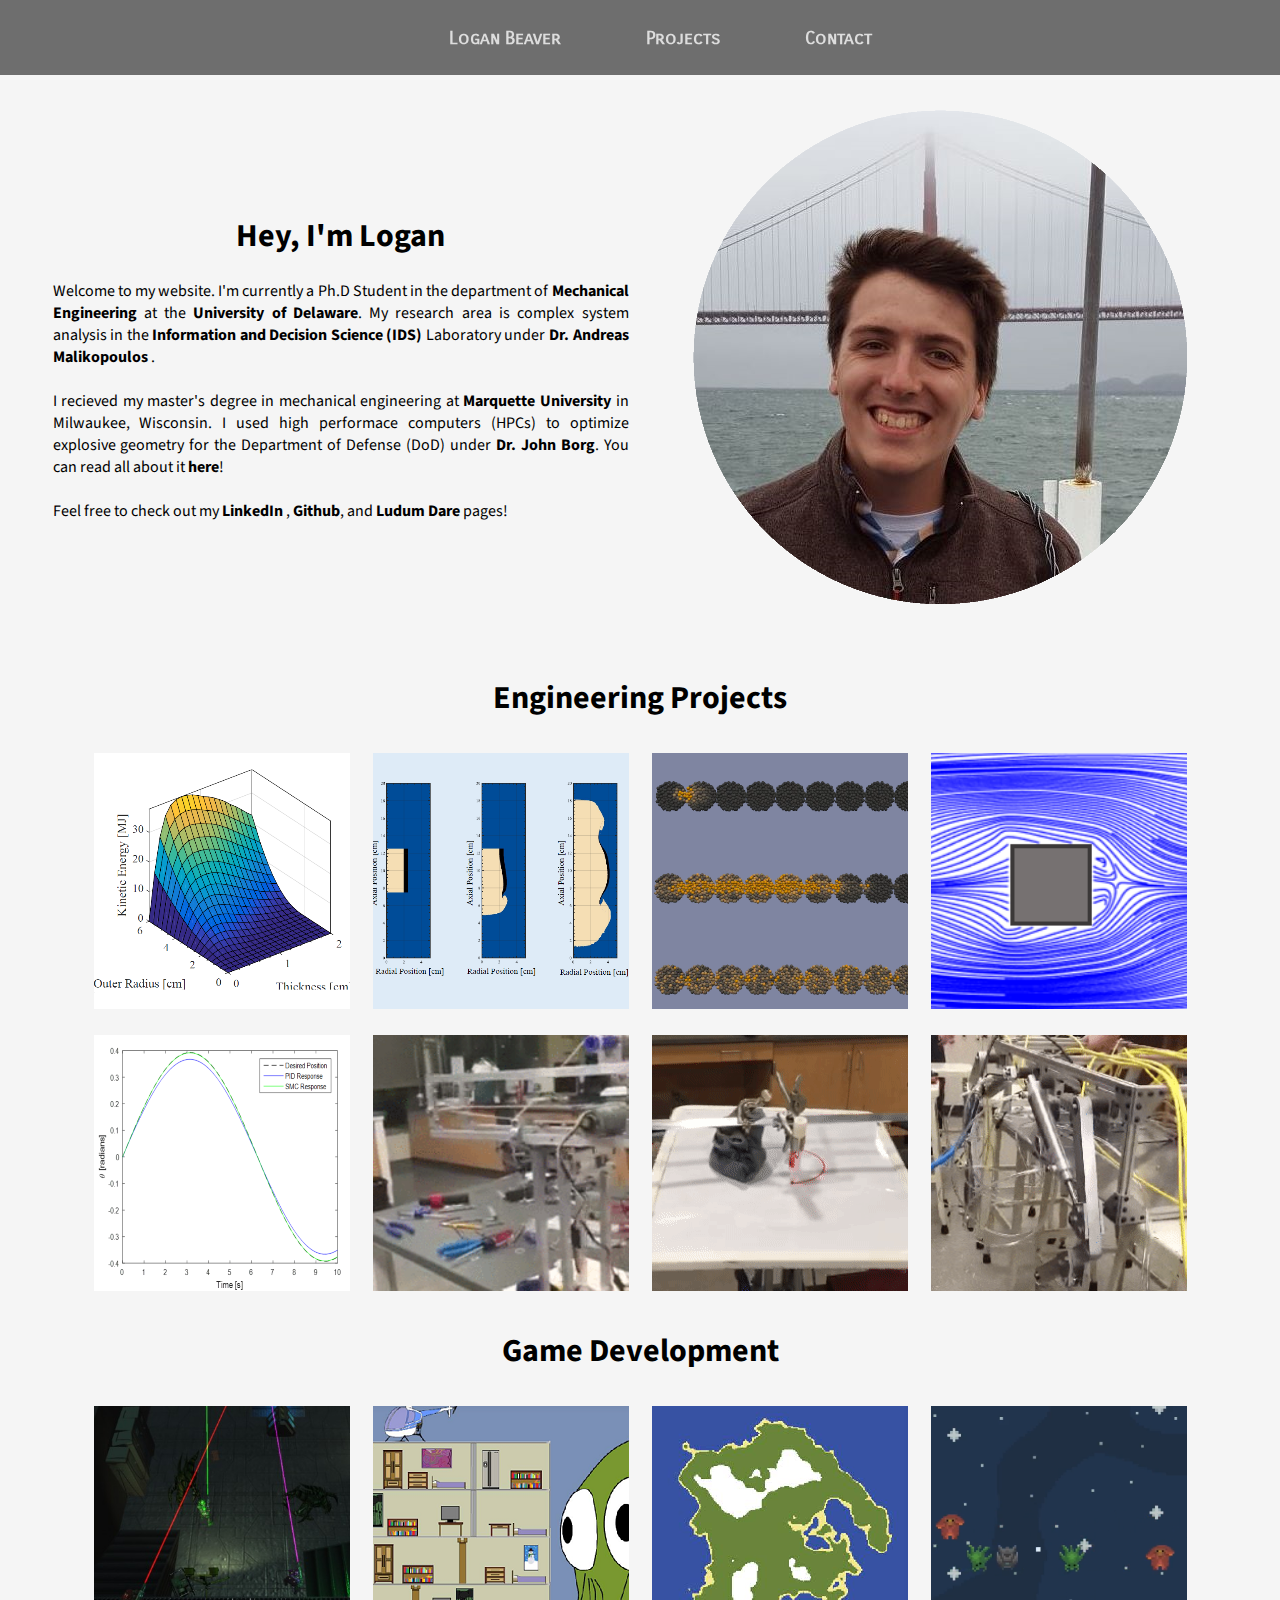
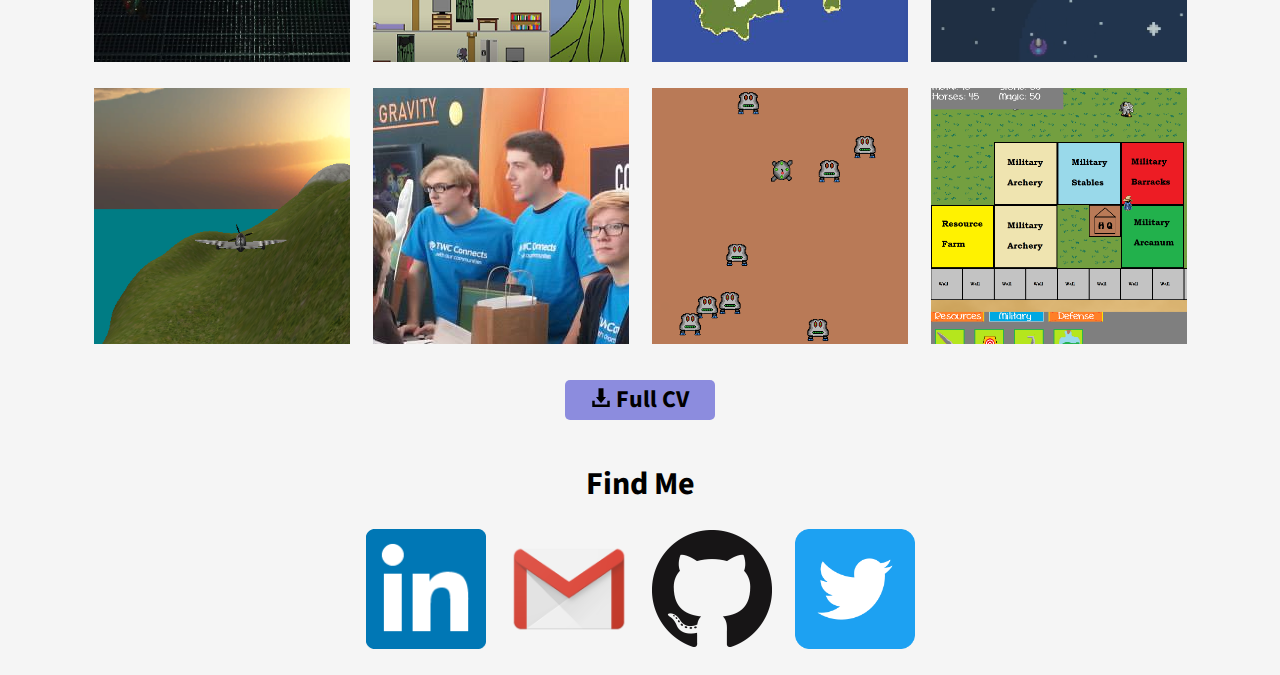
<file: index.html>
<!doctype html>
<html lang="en">

<head>
    <!--      CSS and Setup      -->
    <link rel="stylesheet" type="text/css" href="main.css">
    <!--      Custom Gogle Fonts      -->
    <link href='https://fonts.googleapis.com/css?family=Carrois Gothic SC' rel='stylesheet'>
    <link href='https://fonts.googleapis.com/css?family=Source Sans Pro' rel='stylesheet'>
    <meta charset="utf-8">
    <title>Loganology</title>
</head>

<body>


    <header>
        <div>
            <ul>
                <li><a href="#top">Logan Beaver</a></li>
                <li><a href="#projects">Projects</a></li>
              <!--  <li><a href="#timeline">Experience</a></li> -->
                <li><a href="#contact">Contact</a></li>
            </ul>
        </div>
    </header>

    <div id="top">
        <div class="left">
            <h1>Hey, I'm Logan</h1> Welcome to my website. I'm currently a Ph.D Student in the department of <a href=https://www.me.udel.edu/> Mechanical Engineering </a> at the <a href=https://www.udel.edu/> University of Delaware</a>. My research area is complex system analysis in the <a href=http://sites.udel.edu/ids-lab/>Information and Decision Science (IDS) </a> Laboratory under <a href=http://www.andreas-malikopoulos.com/> Dr. Andreas Malikopoulos </a>.
    <br>
    <br>
    I recieved my master's degree in mechanical engineering at <a href=http://www.marquette.edu/> Marquette University </a> in Milwaukee, Wisconsin. I used high performace computers (HPCs) to optimize explosive geometry for the Department of Defense (DoD) under <a href=http://www.marquette.edu/mechanical-engineering/borg-john.php>Dr. John Borg</a>. You can read all about it <a href=http://epublications.marquette.edu/theses_open/425/> here</a>!

            <br>
            <br> Feel free to check out my <a href=https://www.linkedin.com/in/loganebeaver/>LinkedIn </a>, <a href=https://github.com/Logiant> Github</a>, and <a href=http://ludumdare.com/compo/author/loggiant/> Ludum Dare </a> pages!
        </div>
        <div class="right">
            <a href=https://www.linkedin.com/in/loganebeaver>
            <img src="res/myface.png" alt="<The Golden Gate is the world's largest estuary>">
            </a>
        </div>
    </div>



    <div id="projects">
        <h1>Engineering Projects</h1>
        
        <div id="pcontain">
        
        <div class="project">
            <a href=http://epublications.marquette.edu/theses_open/425/><span>
            <h3>Master's Thesis</h3>
            Optimizing explosives and nondimensionalizing the results.
        </span></a>
        <img src="res/surface.png">
        </div>
        
        <div class="project">
            <a><span>
            <h3>Explosive Optimization</h3>
            Explosive cylinder geometry optimization for continuous and mixed variables.
            </span></a>
        <img src="res/cylinder.png">
        </div>
        
        <div class="project">
            <a><span>
            <h3>Peridynamics</h3>
            A continum-based approach to solid mechanics and material failure.
            </span></a>
        <img src="res/soliton.png">
        </div>
        
        <div class="project">
            <a><span>
            <h3>Computational Fluid Dynamics</h3>
            A second-order finite difference analysis for incompressible and compressible flows.
            </span></a>
        <img src="res/fluid.png">
        </div>
        
        <div class="project">
            <a><span>
            <h3>Sliding Mode Control</h3>
            An analysis and design of state-based sliding mode controllers for several applications.
            </span></a>
        <img src="res/controller.png">
        </div>
        
        <div class="project">
            <a href=https://www.youtube.com/watch?v=h-lUqGDwppA><span>
            <h3>Mechatronic Crane</h3>
            A mechatronic "smart crane" to transport loads in cartesian space.
            </span></a>
        <img src="res/crane.png">
        </div>
        
        <div class="project">
            <a><span>
            <h3>White Board Marker</h3>
            An analysis on the diffusivity of whiteboard markers.
            </span></a>
        <img src="res/whiteboard.png">
        </div>
        
        <div class="project">
            <a><span>
            <h3>Pneumatic Robot</h3>
            Design and construction of a pneumatic walking robot prototype.
            </span></a>
        <img src="res/robot.png">
        </div>
        
        </div>
            
        <h1>Game Development</h1>
        
        <div id="pcontain">

        <div class="project">
        <a href=http://ludumdare.com/compo/ludum-dare-37/?action=preview&uid=14749><span>
        <h3>Invasion of New Svetovid</h3>
        A top-down couch-coop gamejam shooter with solid mechanics and minimal content.
        </span></a>
        <img src="res/ions.png">
        </div>
            
        <div class="project">
        <a href=http://ludumdare.com/compo/ludum-dare-31/?action=preview&uid=14749><span>
        <h3>Krunch</h3>
        A 72 hour Gamejam product abut escaping an abysmal horror.
        </span></a>
        <img src="res/krunch.png">
        </div>
                                
        <div class="project">
        <a><span>
        <h3>Procedural Islands</h3>
        A procedural island generation code with a 3D OpenGL visualizer.
        </span></a>
        <img src="res/island.png">
        </div>
            
        <div class="project">
        <a><span>
        <h3>Space Invaders</h3>
        Fully-moddable space invaders written in Lua (L&Ouml;VE2D).
        </span></a>
        <img src="res/space.png">
        </div>
                    
        <div class="project">
        <a><span>
        <h3>Flight Simulator</h3>
        A two player splitscreen 3D aerial combat game.
        </span></a>
        <img src="res/flightsim.png">
        </div>
                    
        <div class="project">
        <a href=https://www.youtube.com/watch?v=p_E-IEQEdPs&feature=youtu.be&t=1m10s><span>
        <h3>STEM Fest 2014</h3>
        Physics, puzzles, and music games to encourage children's interest in STEM.
        </span></a>
        <img src="res/stem.png">
        </div>
            
        <div class="project">
        <a><span>
        <h3>Decision Tree Droids</h3>
        A 2D Java game using the power of decision trees to control battling droids.
        </span></a>
        <img src="res/droids.png">
        </div>
                    
        <div class="project">
        <a><span>
        <h3>Castle Battles</h3>
        A 2D proof-of-concept base builder, with an opposing AI.
        </span></a>
        <img src="res/castlebattles.png">
        </div>
        
            
        </div>

    </div>



    <a href="https://www.dropbox.com/s/o02qaynvkpzoqzi/Beaver_CV.pdf">
        <div id="cv">
            <img src="download.png">
            Full CV
        </div>
<!---
    <div id="timeline">       
        
        
        </a>
        
        
        <div class="left">
        <h1>Academia</h1>
            - Bachelor of Science in Mechanical Engineering
            <br> Milwaukee School of Engineering, 2015
            <br><br>
            - Master's of Science in Mechanical Engineering
            <br>
            Marquette University, 2017
            <br><br>
            -Doctorate of Philosophy in Mechanical Engineering
            <br>
            University of Delaware, Approx. 2021
        </div>
        
        <div class="right">
        <h1>Industry</h1>
        -P&H Mining (Komatsu, LTD), 2014-2015
            <br>New Product Development Intern
            <br> -technologies?
            <br><br>
            -Sandia National Laboratories, 2016
            <br> Summer Sciences R&D Intern
            <br> -technologies?
        </div>
        
        

    </div>
--->

    <div id="contact">
        <h1>Find Me</h1>
        <a href=https://www.linkedin.com/in/loganebeaver>
            <img src="res/logos/ln.png">
        </a>
        <a href="mailto:beaver.logan.e@gmail.com">
            <img src="res/logos/gmail.png">
        </a>
        <a href="https://github.com/Logiant">
            <img src="res/logos/octocat.png">
        </a>
        <a href="https://twitter.com/Loggiant">
            <img src="res/logos/twitter.png">
        </a>

    </div>

</body>

</html>
</file>
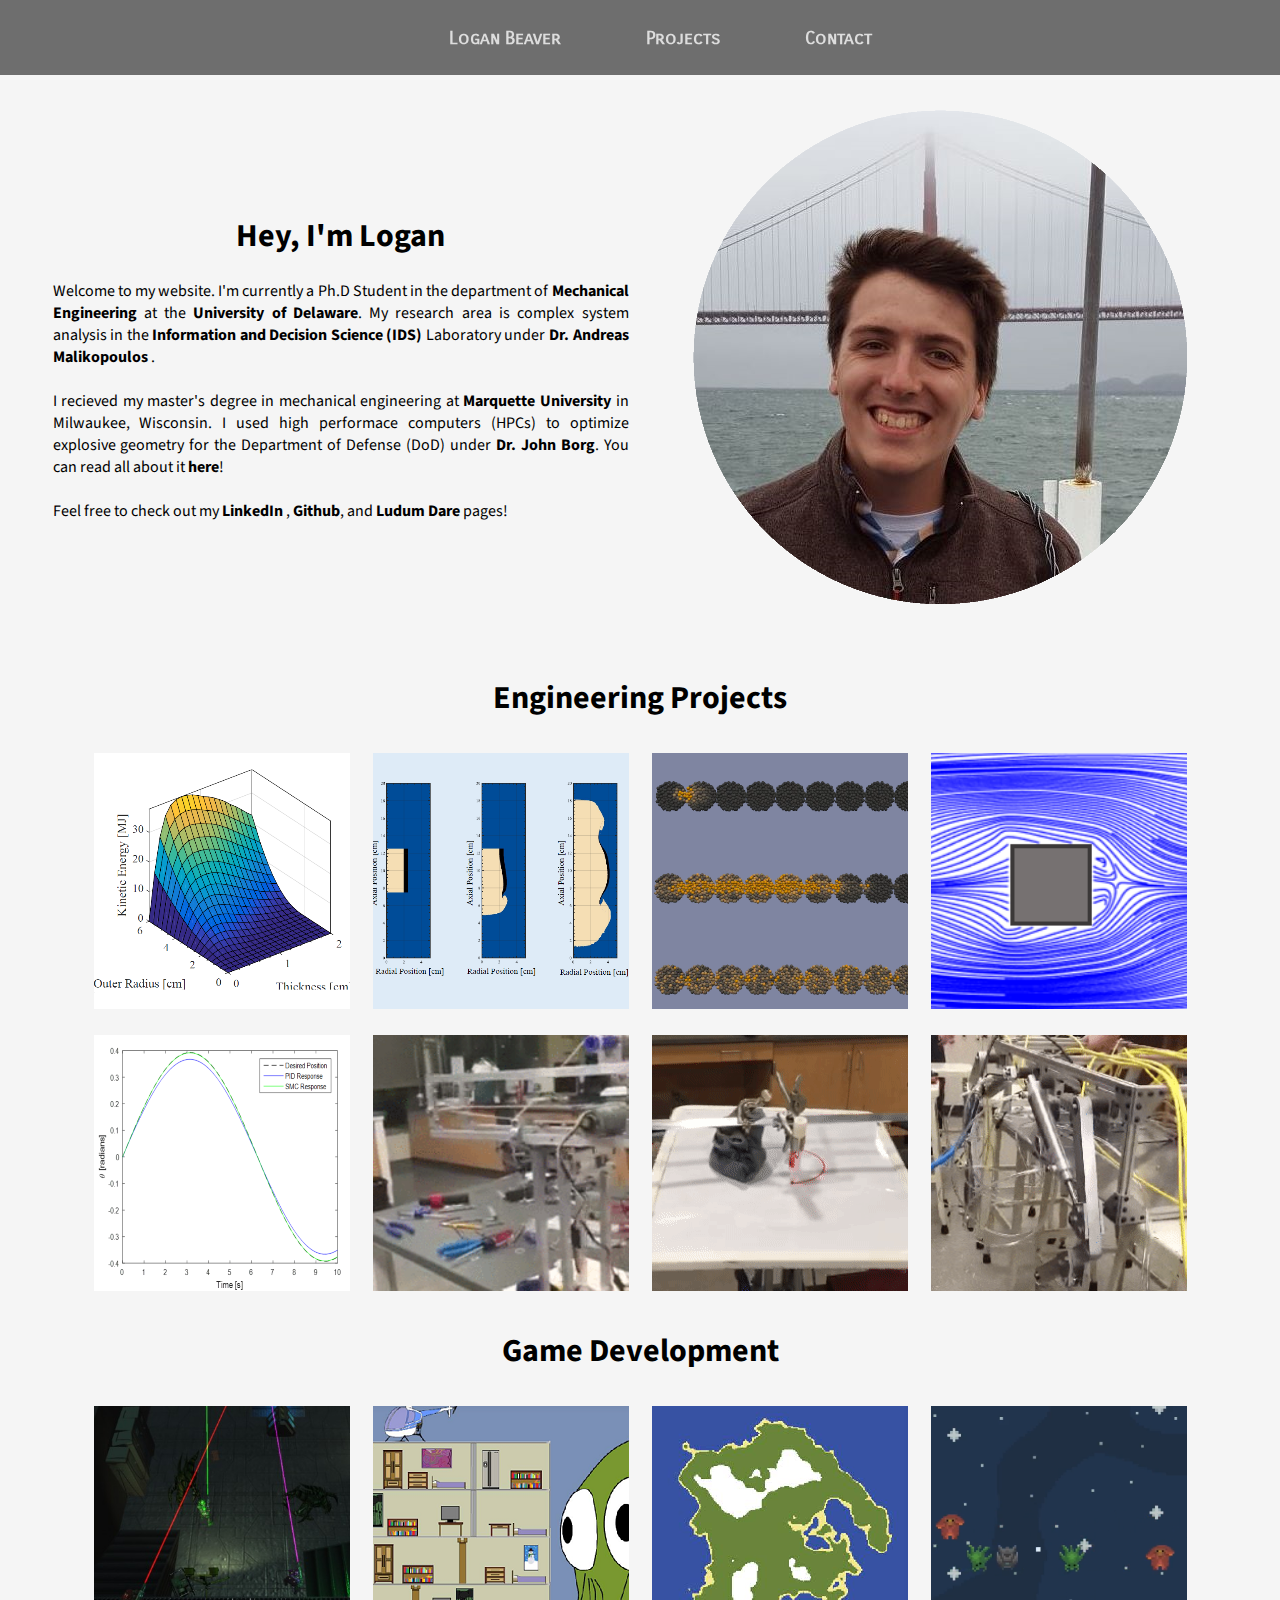
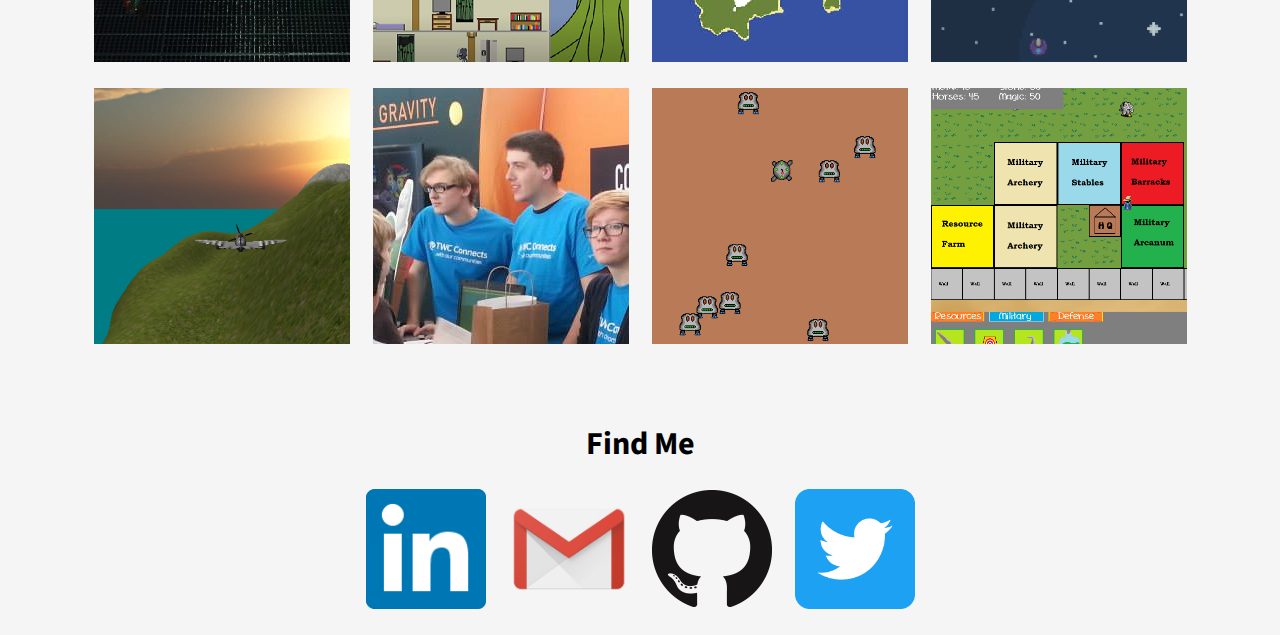
<file: nova.html>
<!doctype html>
<html lang="en">

<head>
    <!--      CSS and Setup      -->
    <link rel="stylesheet" type="text/css" href="main.css">
    <!--      Custom Gogle Fonts      -->
    <link href='https://fonts.googleapis.com/css?family=Carrois Gothic SC' rel='stylesheet'>
    <link href='https://fonts.googleapis.com/css?family=Source Sans Pro' rel='stylesheet'>
    <meta charset="utf-8">
    <title>Loganology</title>
</head>

<body>


    <header>
        <div>
            <ul>
                <li><a href="#top">Logan Beaver</a></li>
                <li><a href="#projects">Projects</a></li>
              <!--  <li><a href="#timeline">Experience</a></li> -->
                <li><a href="#contact">Contact</a></li>
            </ul>
        </div>
    </header>

    <div id="top">
        <div class="left">
            <h1>Hey, I'm Logan</h1> Welcome to my website. I'm currently a Ph.D Student in the department of <a href=https://www.me.udel.edu/> Mechanical Engineering </a> at the <a href=https://www.udel.edu/> University of Delaware</a>. My research area is complex system analysis in the <a href=https://www.andreas-malikopoulos.com/research>Information and Decision Science (IDS) </a> Laboratory under <a href=http://www.andreas-malikopoulos.com/> Dr. Andreas Malikopoulos </a>.
    <br>
    <br>
    I recieved my master's degree in mechanical engineering at <a href=http://www.marquette.edu/> Marquette University </a> in Milwaukee, Wisconsin. I used high performace computers (HPCs) to optimize explosive geometry for the Department of Defense (DoD) under <a href=http://www.marquette.edu/mechanical-engineering/borg-john.php>Dr. John Borg</a>. You can read all about it <a href=http://epublications.marquette.edu/theses_open/425/> here</a>!

            <br>
            <br> Feel free to check out my <a href=https://www.linkedin.com/in/loganebeaver/>LinkedIn </a>, <a href=https://github.com/Logiant> Github</a>, and <a href=http://ludumdare.com/compo/author/loggiant/> Ludum Dare </a> pages!
        </div>
        <div class="right">
            <a href=https://www.linkedin.com/in/loganebeaver>
            <img src="res/myface.png" alt="<The Golden Gate is the world's largest estuary>">
            </a>
        </div>
    </div>



    <div id="projects">
        <h1>Engineering Projects</h1>
        
        <div id="pcontain">
        
        <div class="project">
            <a href=http://epublications.marquette.edu/theses_open/425/><span>
            <h3>Master's Thesis</h3>
            Optimizing explosives and nondimensionalizing the results.
        </span></a>
        <img src="res/surface.png">
        </div>
        
        <div class="project">
            <a><span>
            <h3>Explosive Optimization</h3>
            Explosive cylinder geometry optimization for continuous and mixed variables.
            </span></a>
        <img src="res/cylinder.png">
        </div>
        
        <div class="project">
            <a><span>
            <h3>Peridynamics</h3>
            A continum-based approach to solid mechanics and material failure.
            </span></a>
        <img src="res/soliton.png">
        </div>
        
        <div class="project">
            <a><span>
            <h3>Computational Fluid Dynamics</h3>
            A second-order finite difference analysis for incompressible and compressible flows.
            </span></a>
        <img src="res/fluid.png">
        </div>
        
        <div class="project">
            <a><span>
            <h3>Sliding Mode Control</h3>
            An analysis and design of state-based sliding mode controllers for several applications.
            </span></a>
        <img src="res/controller.png">
        </div>
        
        <div class="project">
            <a href=https://www.youtube.com/watch?v=h-lUqGDwppA><span>
            <h3>Mechatronic Crane</h3>
            A mechatronic "smart crane" to transport loads in cartesian space.
            </span></a>
        <img src="res/crane.png">
        </div>
        
        <div class="project">
            <a><span>
            <h3>White Board Marker</h3>
            An analysis on the diffusivity of whiteboard markers.
            </span></a>
        <img src="res/whiteboard.png">
        </div>
        
        <div class="project">
            <a><span>
            <h3>Pneumatic Robot</h3>
            Design and construction of a pneumatic walking robot prototype.
            </span></a>
        <img src="res/robot.png">
        </div>
        
        </div>
            
        <h1>Game Development</h1>
        
        <div id="pcontain">

        <div class="project">
        <a href=http://ludumdare.com/compo/ludum-dare-37/?action=preview&uid=14749><span>
        <h3>Invasion of New Svetovid</h3>
        A top-down couch-coop gamejam shooter with solid mechanics and minimal content.
        </span></a>
        <img src="res/ions.png">
        </div>
            
        <div class="project">
        <a href=http://ludumdare.com/compo/ludum-dare-31/?action=preview&uid=14749><span>
        <h3>Krunch</h3>
        A 72 hour Gamejam product abut escaping an abysmal horror.
        </span></a>
        <img src="res/krunch.png">
        </div>
                                
        <div class="project">
        <a><span>
        <h3>Procedural Islands</h3>
        A procedural island generation code with a 3D OpenGL visualizer.
        </span></a>
        <img src="res/island.png">
        </div>
            
        <div class="project">
        <a><span>
        <h3>Space Invaders</h3>
        Fully-moddable space invaders written in Lua (L&Ouml;VE2D).
        </span></a>
        <img src="res/space.png">
        </div>
                    
        <div class="project">
        <a><span>
        <h3>Flight Simulator</h3>
        A two player splitscreen 3D aerial combat game.
        </span></a>
        <img src="res/flightsim.png">
        </div>
                    
        <div class="project">
        <a href=https://www.youtube.com/watch?v=p_E-IEQEdPs&feature=youtu.be&t=1m10s><span>
        <h3>STEM Fest 2014</h3>
        Physics, puzzles, and music games to encourage children's interest in STEM.
        </span></a>
        <img src="res/stem.png">
        </div>
            
        <div class="project">
        <a><span>
        <h3>Decision Tree Droids</h3>
        A 2D Java game using the power of decision trees to control battling droids.
        </span></a>
        <img src="res/droids.png">
        </div>
                    
        <div class="project">
        <a><span>
        <h3>Castle Battles</h3>
        A 2D proof-of-concept base builder, with an opposing AI.
        </span></a>
        <img src="res/castlebattles.png">
        </div>
        
            
        </div>

    </div>

<!---
    <div id="timeline">       
        
        <a href="https://www.dropbox.com/s/o02qaynvkpzoqzi/Beaver_CV.pdf">
        <div id="cv">
            <img src="download.png">
            Full CV
        </div>
        </a>
        
        
        <div class="left">
        <h1>Academia</h1>
            - Bachelor of Science in Mechanical Engineering
            <br> Milwaukee School of Engineering, 2015
            <br><br>
            - Master's of Science in Mechanical Engineering
            <br>
            Marquette University, 2017
            <br><br>
            -Doctorate of Philosophy in Mechanical Engineering
            <br>
            University of Delaware, Approx. 2021
        </div>
        
        <div class="right">
        <h1>Industry</h1>
        -P&H Mining (Komatsu, LTD), 2014-2015
            <br>New Product Development Intern
            <br> -technologies?
            <br><br>
            -Sandia National Laboratories, 2016
            <br> Summer Sciences R&D Intern
            <br> -technologies?
        </div>
        
        

    </div>
--->

    <div id="contact">
        <h1>Find Me</h1>
        <a href=https://www.linkedin.com/in/loganebeaver>
            <img src="res/logos/ln.png">
        </a>
        <a href="mailto:beaver.logan.e@gmail.com">
            <img src="res/logos/gmail.png">
        </a>
        <a href="https://github.com/Logiant">
            <img src="res/logos/octocat.png">
        </a>
        <a href="https://twitter.com/Loggiant">
            <img src="res/logos/twitter.png">
        </a>

    </div>

</body>

</html>
</file>
<file: main.css>
body {
    padding: 0px;
    margin: 0px;
    width: auto;
    background-color: whitesmoke;
    font-family: "Source Sans Pro", "Arial",  sans-serif;
}
a:link, a:visited {
    text-decoration: none;
    font-weight: bold;
    color: black;
}
a:hover {
    color: #888;
}
/* HEADER CSS */
header {
    position: fixed;
    width: 100%;
    z-index: 10000;
    background-color: rgba(64, 64, 64, 0.75);
    height: 75px;
    padding: auto;
    margin: 0px;
    font-family: "Carrois Gothic SC", sans-serif;
}
header div {
    text-align: center;
    height: inherit;
    align-content: center;
}
header ul {
    list-style-type: none;
    height: inherit;
    align-items: center;
    align-content: center;
    margin: 0px;
}
header ul li {
    vertical-align: middle;
    display: inline-block;
    width: auto:
    text-align: center;
    vertical-align: center;
    align-content: center;
    height: inherit;
    padding: 0px 20px;
}

header ul li a:link, header ul li a:visited, header ul li a:hover {
    color: #ddd;
}

header ul li a {
    /*Set font stuff*/
    font-size: 18px;
    text-align: center;
    text-decoration: none;
    font-weight: bold;
    color: #ddd;
    /*Flex box content*/
    display: flex;
    align-items: center;
    justify-content: center;
    /*Inherit size*/
    width: inherit;
    height: inherit;
    padding: inherit;
    /*transition*/
    transition: all 0.5s ease;
}
header ul li a:hover {
    background-color: rgba(64, 64, 64, 1.0);
    color: white;
}
/* END OF HEADER CSS */
/*Body Groups*/
#top, #projects, #timeline, #contact {
    text-align: center;
    align-content: center;
    height: auto;
    padding: 20px 0px;
    color: black;
}
#top {
    padding-top: 100px;
}
/* BEGIN ABOUT SECTION CSS*/
.left, .right {
    display: inline-block;
    float: none;
    padding: 10px;
    vertical-align: middle;
    text-align: justify;
}
.left {
    width: 45%;
}
.left h1, .right h1 {
    text-align: center;
}
.right {
    width: 45%;
    overflow: hidden;
    align-content: center;
}
.right img {
    display: block;
    margin: 0px auto;
    max-width: 100%;
    filter: none;
    -webkit-filter: blur(0px); 
    -moz-filter: blur(0px); 
    -ms-filter: blur(0px);
    filter:progid:DXImageTransform.Microsoft.Blur(PixelRadius='0');
}
/* END ABOUT SECTION CSS*/

/* START PROJECTS SECTION CSS */
#pcontain {
    width: 90%;
    column-fill: balance;
    margin: 0px auto;
}

#pcontain span {
    position: absolute;
    width: 90%;
    height: 90%;
    top: 0px;
    left: 0px;
    transition: 0.5s;
    color: transparent;
    padding: 5% 5%;
}

.project {
    display: inline-block;
    text-align: left;
    position: relative;
    margin: 10px;
    padding: 0px;
}

.project img {
    width: 256px;
    height: 256px;
}

#pcontain span:hover {
    color: white;
    text-shadow: 0.1em 0.1em 0.2em #000;
    background-color: rgba(64, 64, 100, 0.4);
}

h3 {
    font-family: "Carrois Gothic SC", sans-serif;
}

#cv {
    width: 150px;
    height: 40px;
    line-height: 40px;
    font-size: 24px;
    margin: auto;
    
    background-color: rgb(140, 140, 222);
    color: black;
    
    vertical-align: middle;
    text-align: center;
    align-content: center;
    border-radius: 5px;
}
/*timeline style*/
/* Central bar */
#timelineCortex {
    position:relative;
    width:3px;
    height:500px;
    background:-webkit-gradient(linear, left top, left bottom, from(rgba(172, 181, 208,1)), to(rgba(172, 181, 208,0)));
    margin:0 auto;
}

/* Timeline styles */



#contact img {
    width: 120px;
    height: auto;
    padding: 0px 10px;
}
</file>
